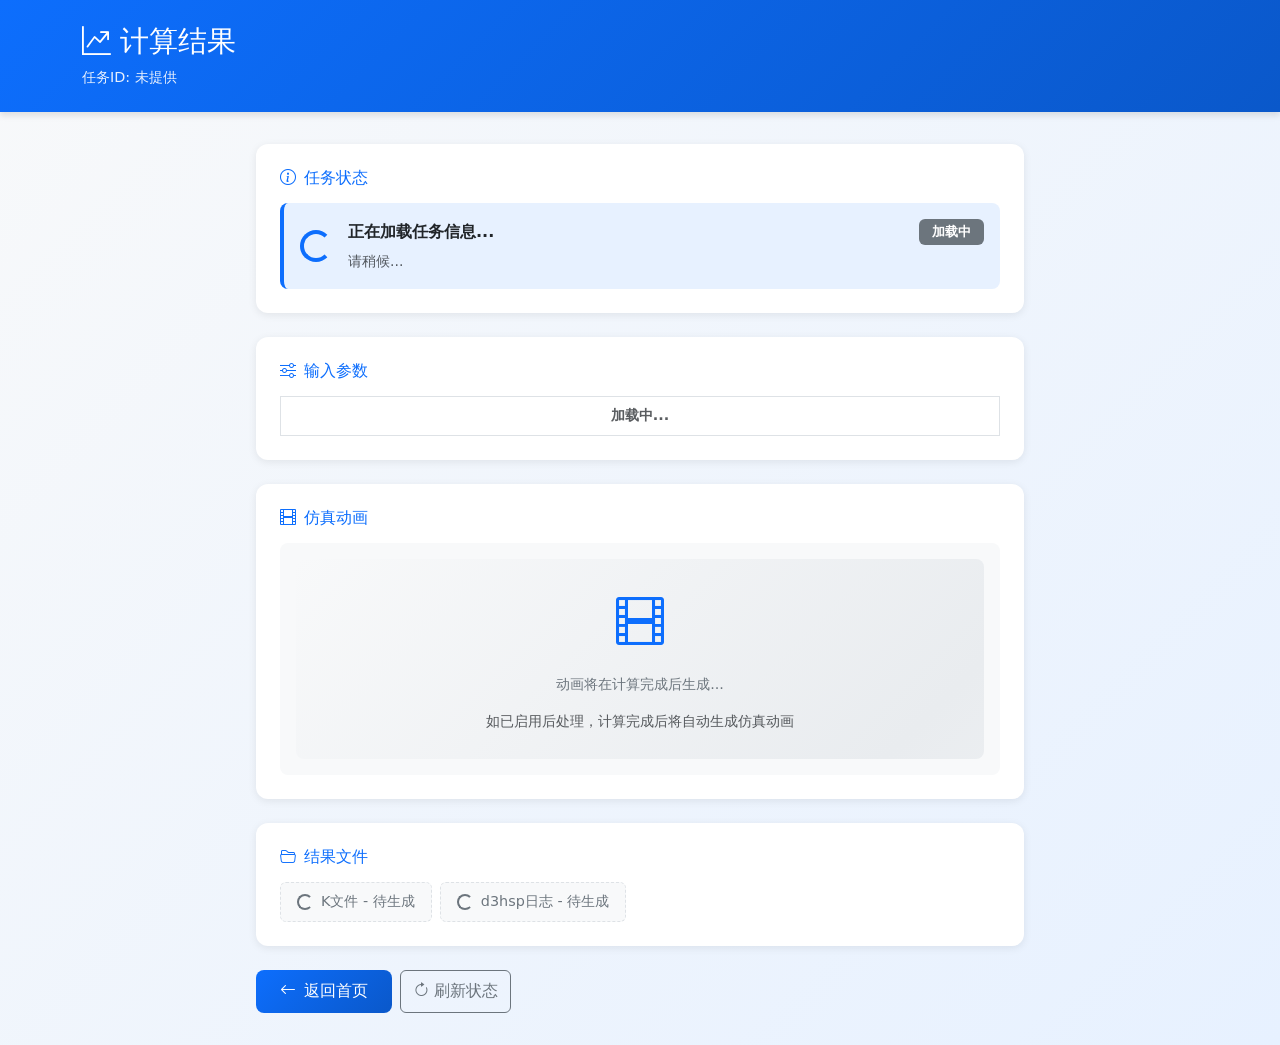
<file: frontend/output.html>
<!DOCTYPE html>
<html lang="zh-CN">
<head>
    <meta charset="UTF-8">
    <meta name="viewport" content="width=device-width, initial-scale=1.0">
    <title>计算结果 - LS-DYNA仿真系统</title>

    <!-- Bootstrap CSS -->
    <link href="https://cdn.jsdelivr.net/npm/bootstrap@5.3.0/dist/css/bootstrap.min.css" rel="stylesheet">
    <!-- Bootstrap Icons -->
    <link href="https://cdn.jsdelivr.net/npm/bootstrap-icons@1.10.0/font/bootstrap-icons.css" rel="stylesheet">

    <style>
        :root {
            --primary-blue: #0d6efd;
            --light-blue: #e7f1ff;
            --dark-blue: #0a58ca;
        }

        body {
            background: linear-gradient(135deg, #f8f9fa 0%, var(--light-blue) 100%);
            min-height: 100vh;
        }

        .header {
            background: linear-gradient(135deg, var(--primary-blue), var(--dark-blue));
            color: white;
            padding: 1.5rem 0;
            margin-bottom: 2rem;
            box-shadow: 0 4px 6px rgba(0, 0, 0, 0.1);
        }

        .header h1 {
            font-size: 1.8rem;
            margin: 0;
        }

        .header p {
            margin: 0.5rem 0 0 0;
            opacity: 0.9;
            font-size: 0.9rem;
        }

        .main-container {
            max-width: 800px;
            margin: 0 auto;
            padding: 0 1rem 2rem 1rem;
        }

        .result-card {
            background: white;
            border-radius: 12px;
            box-shadow: 0 2px 8px rgba(0, 0, 0, 0.08);
            padding: 1.5rem;
            margin-bottom: 1.5rem;
        }

        .result-card h5 {
            color: var(--primary-blue);
            font-size: 1rem;
            margin-bottom: 1rem;
            display: flex;
            align-items: center;
            gap: 0.5rem;
        }

        .status-indicator {
            display: flex;
            align-items: center;
            gap: 1rem;
            padding: 1rem;
            border-radius: 8px;
            background: #f8f9fa;
        }

        .status-indicator.computing {
            background: var(--light-blue);
            border-left: 4px solid var(--primary-blue);
        }

        .status-indicator.completed {
            background: #d1e7dd;
            border-left: 4px solid #198754;
        }

        .status-indicator.failed {
            background: #f8d7da;
            border-left: 4px solid #dc3545;
        }

        .progress-bar-wrapper {
            margin-top: 1rem;
        }

        .progress {
            height: 8px;
            border-radius: 4px;
        }

        .param-table {
            font-size: 0.9rem;
        }

        .param-table th {
            background: #f8f9fa;
            font-weight: 500;
            width: 40%;
        }

        .param-table td {
            font-weight: 600;
        }

        .download-btn {
            display: inline-flex;
            align-items: center;
            gap: 0.5rem;
            padding: 0.5rem 1rem;
            border-radius: 6px;
            font-size: 0.9rem;
            transition: all 0.2s ease;
        }

        .download-btn:hover {
            transform: translateY(-1px);
        }

        .animation-preview {
            text-align: center;
            padding: 1rem;
            border-radius: 8px;
            background: #f8f9fa;
        }

        .animation-preview img {
            max-width: 100%;
            border-radius: 8px;
            box-shadow: 0 4px 12px rgba(0, 0, 0, 0.15);
        }

        .back-btn {
            background: linear-gradient(135deg, var(--primary-blue), var(--dark-blue));
            border: none;
            padding: 0.6rem 1.5rem;
            border-radius: 8px;
            color: white;
            text-decoration: none;
            display: inline-flex;
            align-items: center;
            gap: 0.5rem;
            transition: all 0.3s ease;
        }

        .back-btn:hover {
            color: white;
            transform: translateY(-2px);
            box-shadow: 0 4px 12px rgba(13, 110, 253, 0.4);
        }

        .pulse {
            animation: pulse 2s cubic-bezier(0.4, 0, 0.6, 1) infinite;
        }

        @keyframes pulse {
            0%, 100% { opacity: 1; }
            50% { opacity: 0.5; }
        }

        .badge-status {
            font-size: 0.8rem;
            padding: 0.4rem 0.8rem;
        }

        .error-details {
            background: #fff5f5;
            border: 1px solid #ffcccc;
            border-radius: 8px;
            padding: 1rem;
            margin-top: 1rem;
        }

        .d-none {
            display: none !important;
        }

        /* 执行中占位效果 */
        .placeholder-loading {
            background: linear-gradient(135deg, #f8f9fa 0%, #e9ecef 50%, #f8f9fa 100%);
            background-size: 200% 100%;
            animation: shimmer 1.5s infinite;
            border-radius: 8px;
            min-height: 200px;
            display: flex;
            flex-direction: column;
            align-items: center;
            justify-content: center;
            gap: 1rem;
        }

        @keyframes shimmer {
            0% { background-position: -200% 0; }
            100% { background-position: 200% 0; }
        }

        .placeholder-loading i {
            font-size: 3rem;
            color: var(--primary-blue);
            animation: pulse 2s cubic-bezier(0.4, 0, 0.6, 1) infinite;
        }

        .placeholder-loading p {
            color: #6c757d;
            margin: 0;
            font-size: 0.9rem;
        }

        /* 文件准备中效果 */
        .file-placeholder {
            display: inline-flex;
            align-items: center;
            gap: 0.5rem;
            padding: 0.5rem 1rem;
            border-radius: 6px;
            background: #f8f9fa;
            border: 1px dashed #dee2e6;
            color: #6c757d;
            font-size: 0.9rem;
        }

        .file-placeholder .spinner-border {
            width: 1rem;
            height: 1rem;
        }

        /* 状态时间线效果 */
        .status-timeline {
            display: flex;
            gap: 0.5rem;
            margin-top: 1rem;
            padding: 0.75rem;
            background: rgba(255,255,255,0.5);
            border-radius: 8px;
        }

        .timeline-step {
            flex: 1;
            text-align: center;
            position: relative;
        }

        .timeline-step::after {
            content: '';
            position: absolute;
            top: 10px;
            right: -0.25rem;
            width: 0.5rem;
            height: 2px;
            background: #dee2e6;
        }

        .timeline-step:last-child::after {
            display: none;
        }

        .timeline-step .step-icon {
            width: 24px;
            height: 24px;
            border-radius: 50%;
            background: #dee2e6;
            display: flex;
            align-items: center;
            justify-content: center;
            margin: 0 auto 0.25rem;
            font-size: 0.7rem;
            color: white;
        }

        .timeline-step.active .step-icon {
            background: var(--primary-blue);
            animation: pulse 2s cubic-bezier(0.4, 0, 0.6, 1) infinite;
        }

        .timeline-step.completed .step-icon {
            background: #198754;
        }

        .timeline-step .step-label {
            font-size: 0.7rem;
            color: #6c757d;
        }

        .timeline-step.active .step-label {
            color: var(--primary-blue);
            font-weight: 600;
        }

        .timeline-step.completed .step-label {
            color: #198754;
        }
    </style>
</head>
<body>
    <!-- 顶部标题栏 -->
    <div class="header">
        <div class="container">
            <h1><i class="bi bi-graph-up-arrow"></i> 计算结果</h1>
            <p>任务ID: <span id="taskIdDisplay">加载中...</span></p>
        </div>
    </div>

    <!-- 主内容区 -->
    <div class="main-container">
        <!-- 状态卡片 -->
        <div class="result-card" id="statusCard">
            <h5><i class="bi bi-info-circle"></i> 任务状态</h5>
            <div class="status-indicator computing" id="statusIndicator">
                <div class="spinner-border text-primary pulse" role="status" id="statusSpinner">
                    <span class="visually-hidden">加载中...</span>
                </div>
                <div class="flex-grow-1">
                    <div class="d-flex justify-content-between align-items-center mb-1">
                        <strong id="statusTitle">正在加载任务信息...</strong>
                        <span class="badge bg-secondary badge-status" id="statusBadge">加载中</span>
                    </div>
                    <small class="text-muted" id="statusDescription">请稍候...</small>
                </div>
            </div>
            <!-- 进度条 -->
            <div class="progress-bar-wrapper d-none" id="progressWrapper">
                <div class="progress">
                    <div class="progress-bar progress-bar-striped progress-bar-animated"
                         id="progressBar" role="progressbar" style="width: 0%"></div>
                </div>
                <small class="text-muted mt-1 d-block" id="progressText">进度: 0%</small>
            </div>

            <!-- 执行时间线 -->
            <div class="status-timeline d-none" id="statusTimeline">
                <div class="timeline-step" id="step-queue">
                    <div class="step-icon"><i class="bi bi-hourglass-split"></i></div>
                    <div class="step-label">排队</div>
                </div>
                <div class="timeline-step" id="step-kfile">
                    <div class="step-icon"><i class="bi bi-file-code"></i></div>
                    <div class="step-label">生成K文件</div>
                </div>
                <div class="timeline-step" id="step-compute">
                    <div class="step-icon"><i class="bi bi-cpu"></i></div>
                    <div class="step-label">LS-DYNA计算</div>
                </div>
                <div class="timeline-step" id="step-postprocess">
                    <div class="step-icon"><i class="bi bi-film"></i></div>
                    <div class="step-label">后处理</div>
                </div>
                <div class="timeline-step" id="step-done">
                    <div class="step-icon"><i class="bi bi-check-lg"></i></div>
                    <div class="step-label">完成</div>
                </div>
            </div>
        </div>

        <!-- 错误信息 -->
        <div class="result-card d-none" id="errorCard">
            <h5 class="text-danger"><i class="bi bi-exclamation-triangle-fill"></i> 错误详情</h5>
            <div class="error-details">
                <p class="mb-0" id="errorMessage">未知错误</p>
            </div>
            <div class="mt-3 d-none" id="errorLogDownload">
                <button class="btn btn-outline-danger btn-sm" onclick="downloadErrorLog()">
                    <i class="bi bi-file-text"></i> 下载错误日志
                </button>
            </div>
        </div>

        <!-- 输入参数 -->
        <div class="result-card" id="paramsCard">
            <h5><i class="bi bi-sliders"></i> 输入参数</h5>
            <table class="table table-bordered param-table mb-0">
                <tbody id="paramsTableBody">
                    <tr><td colspan="3" class="text-center text-muted">加载中...</td></tr>
                </tbody>
            </table>
        </div>

        <!-- 仿真动画结果 -->
        <div class="result-card" id="animationCard">
            <h5><i class="bi bi-film"></i> 仿真动画</h5>
            <div class="animation-preview" id="animationPreview">
                <!-- 默认显示等待占位 -->
                <div class="placeholder-loading" id="animationPlaceholder">
                    <i class="bi bi-film"></i>
                    <p>动画将在计算完成后生成...</p>
                    <small class="text-muted">如已启用后处理，计算完成后将自动生成仿真动画</small>
                </div>
            </div>
            <div class="mt-3 text-center d-none" id="animationDownloadArea">
                <button class="btn btn-primary download-btn" onclick="downloadGif()">
                    <i class="bi bi-download"></i> 下载动画
                </button>
            </div>
        </div>

        <!-- 结果文件下载 -->
        <div class="result-card" id="downloadCard">
            <h5><i class="bi bi-folder2-open"></i> 结果文件</h5>
            <!-- 等待中占位 -->
            <div id="downloadPlaceholder">
                <div class="d-flex flex-wrap gap-2">
                    <div class="file-placeholder">
                        <div class="spinner-border spinner-border-sm" role="status"></div>
                        <span>K文件 - 待生成</span>
                    </div>
                    <div class="file-placeholder">
                        <div class="spinner-border spinner-border-sm" role="status"></div>
                        <span>d3hsp日志 - 待生成</span>
                    </div>
                </div>
            </div>
            <!-- 实际下载按钮 -->
            <div class="d-none" id="downloadButtons">
                <div class="d-flex flex-wrap gap-2">
                    <button class="btn btn-primary download-btn" onclick="downloadKFile()">
                        <i class="bi bi-file-code"></i> K文件
                    </button>
                    <button class="btn btn-outline-primary download-btn d-none" id="d3hspBtn" onclick="downloadD3hsp()">
                        <i class="bi bi-file-text"></i> d3hsp日志
                    </button>
                </div>
                <div class="mt-2">
                    <small class="text-muted">
                        <i class="bi bi-clock"></i> 完成时间: <span id="completeTime">-</span>
                    </small>
                </div>
            </div>
        </div>

        <!-- 操作按钮 -->
        <div class="d-flex gap-2 mt-4">
            <a href="index.html" class="back-btn">
                <i class="bi bi-arrow-left"></i> 返回首页
            </a>
            <button class="btn btn-outline-secondary" id="refreshBtn" onclick="loadTaskStatus()">
                <i class="bi bi-arrow-clockwise"></i> 刷新状态
            </button>
        </div>
    </div>

    <!-- Bootstrap JS -->
    <script src="https://cdn.jsdelivr.net/npm/bootstrap@5.3.0/dist/js/bootstrap.bundle.min.js"></script>

    <script>
        // API基础URL - 动态获取，自适应任意 IP:Port 配置
        const API_BASE = `${window.location.origin}/api`;
        let currentTaskId = null;
        let pollingInterval = null;

        // 状态映射 (扩展了新状态码)
        const STATUS_MAP = {
            0: { name: '待提交', badge: 'secondary', class: '' },
            1: { name: '排队中', badge: 'warning', class: 'computing' },
            2: { name: '生成K文件', badge: 'info', class: 'computing' },
            3: { name: '已完成', badge: 'success', class: 'completed' },
            4: { name: '已失败', badge: 'danger', class: 'failed' },
            5: { name: '已中止', badge: 'dark', class: 'failed' },
            6: { name: '计算中', badge: 'primary', class: 'computing' },
            7: { name: '后处理中', badge: 'info', class: 'computing' }
        };

        // 获取URL参数
        function getQueryParam(param) {
            const urlParams = new URLSearchParams(window.location.search);
            return urlParams.get(param);
        }

        // 渲染参数表格
        function renderParams(params) {
            const tbody = document.getElementById('paramsTableBody');
            const rows = [
                { name: '弹丸初速度', value: params.velocity_z, unit: 'm/s' },
                { name: '弹丸屈服强度', value: params.bullet_yield_stress, unit: 'MPa' },
                { name: '靶板屈服强度', value: params.target_yield_stress, unit: 'MPa' },
                { name: '静摩擦系数', value: params.friction_static, unit: '-' },
                { name: '动摩擦系数', value: params.friction_dynamic, unit: '-' },
                { name: '仿真终止时间', value: params.simulation_endtime, unit: 'µs' }
            ];

            tbody.innerHTML = rows.map(row => `
                <tr>
                    <th>${row.name}</th>
                    <td>${row.value}</td>
                    <td>${row.unit}</td>
                </tr>
            `).join('');
        }

        // 更新状态显示
        function updateStatusDisplay(task) {
            const status = task.status;
            const statusInfo = STATUS_MAP[status] || { name: '未知', badge: 'secondary', class: '' };
            const progress = task.progress || 0;

            // 更新状态指示器样式
            const statusIndicator = document.getElementById('statusIndicator');
            statusIndicator.className = `status-indicator ${statusInfo.class}`;

            // 更新状态徽章
            const statusBadge = document.getElementById('statusBadge');
            statusBadge.className = `badge bg-${statusInfo.badge} badge-status`;
            statusBadge.textContent = statusInfo.name;

            // 获取元素
            const statusTitle = document.getElementById('statusTitle');
            const statusDescription = document.getElementById('statusDescription');
            const statusSpinner = document.getElementById('statusSpinner');
            const progressWrapper = document.getElementById('progressWrapper');
            const progressBar = document.getElementById('progressBar');
            const progressText = document.getElementById('progressText');

            // 更新时间线
            updateTimeline(status);

            // 更新占位符状态（执行中状态）
            const runningStates = [0, 1, 2, 6, 7];
            if (runningStates.includes(status)) {
                updateAnimationPlaceholder(status, task.enable_postprocess);
                updateDownloadPlaceholder(status);
            }

            // 根据状态显示不同内容
            switch (status) {
                case 0: // 待提交
                    statusTitle.textContent = '参数已保存';
                    statusDescription.textContent = '等待提交计算';
                    statusSpinner.style.display = 'none';
                    progressWrapper.classList.add('d-none');
                    break;

                case 1: // 排队中
                    statusTitle.textContent = '排队等待中';
                    statusDescription.textContent = '任务已加入执行队列，请耐心等待...';
                    statusSpinner.style.display = 'block';
                    progressWrapper.classList.add('d-none');
                    break;

                case 2: // 生成K文件
                    statusTitle.textContent = '正在生成K文件';
                    statusDescription.textContent = '正在根据参数生成LS-DYNA输入文件...';
                    statusSpinner.style.display = 'block';
                    updateProgress(progress, progressWrapper, progressBar, progressText);
                    break;

                case 6: // 计算中
                    statusTitle.textContent = 'LS-DYNA计算中';
                    statusDescription.textContent = '正在进行有限元仿真计算，请耐心等待...';
                    statusSpinner.style.display = 'block';
                    updateProgress(progress, progressWrapper, progressBar, progressText);
                    break;

                case 7: // 后处理中
                    statusTitle.textContent = '后处理中';
                    statusDescription.textContent = '正在生成仿真动画...';
                    statusSpinner.style.display = 'block';
                    updateProgress(progress, progressWrapper, progressBar, progressText);
                    break;

                case 3: // 已完成
                    statusTitle.innerHTML = '<i class="bi bi-check-circle-fill text-success me-1"></i>计算完成';
                    statusDescription.textContent = '仿真计算已成功完成';
                    statusSpinner.style.display = 'none';
                    progressWrapper.classList.add('d-none');
                    showResults(task);
                    stopPolling();
                    break;

                case 4: // 失败
                    statusTitle.innerHTML = '<i class="bi bi-x-circle-fill text-danger me-1"></i>计算失败';
                    statusDescription.textContent = '任务执行过程中发生错误';
                    statusSpinner.style.display = 'none';
                    progressWrapper.classList.add('d-none');
                    showError(task);
                    stopPolling();
                    break;

                case 5: // 中止
                    statusTitle.textContent = '任务已中止';
                    statusDescription.textContent = '任务被手动中止';
                    statusSpinner.style.display = 'none';
                    progressWrapper.classList.add('d-none');
                    stopPolling();
                    break;
            }
        }

        // 更新进度条
        function updateProgress(progress, wrapper, bar, text) {
            wrapper.classList.remove('d-none');
            bar.style.width = `${progress}%`;
            text.textContent = `进度: ${progress}%`;
        }

        // 显示结果
        function showResults(task) {
            // 切换下载区域：隐藏占位符，显示实际按钮
            document.getElementById('downloadPlaceholder').classList.add('d-none');
            document.getElementById('downloadButtons').classList.remove('d-none');
            document.getElementById('completeTime').textContent = task.end_time || '-';

            // 如果有d3hsp路径，显示下载按钮
            if (task.d3hsp_path) {
                document.getElementById('d3hspBtn').classList.remove('d-none');
            }

            // 处理动画显示区域
            const animationPreview = document.getElementById('animationPreview');
            const animationDownloadArea = document.getElementById('animationDownloadArea');

            if (task.gif_path) {
                // 有动画文件 - 显示动画
                const filePath = task.gif_path.toLowerCase();
                const apiUrl = `${API_BASE}/task/${currentTaskId}/result/gif?t=${Date.now()}`;

                if (filePath.endsWith('.gif')) {
                    // GIF使用img标签
                    animationPreview.innerHTML = `
                        <img id="animationGif" src="${apiUrl}" alt="仿真动画"
                             style="max-width: 100%; border-radius: 8px; box-shadow: 0 4px 12px rgba(0, 0, 0, 0.15);">
                    `;
                } else if (filePath.endsWith('.avi') || filePath.endsWith('.mp4')) {
                    // 视频文件使用video标签
                    animationPreview.innerHTML = `
                        <video id="animationVideo" controls autoplay loop muted
                               style="max-width: 100%; border-radius: 8px; box-shadow: 0 4px 12px rgba(0, 0, 0, 0.15);">
                            <source src="${apiUrl}" type="video/${filePath.endsWith('.mp4') ? 'mp4' : 'x-msvideo'}">
                            您的浏览器不支持视频播放，请下载后查看。
                        </video>
                        <p class="text-muted mt-2" style="font-size: 0.85rem;">
                            <i class="bi bi-info-circle"></i>
                            如果视频无法播放，请点击下方按钮下载后使用本地播放器观看
                        </p>
                    `;
                } else {
                    // 其他格式显示下载提示
                    animationPreview.innerHTML = `
                        <div class="text-center text-muted py-4">
                            <i class="bi bi-file-play" style="font-size: 3rem;"></i>
                            <p class="mt-2">动画文件已生成，请点击下方按钮下载查看</p>
                        </div>
                    `;
                }
                // 显示下载按钮
                animationDownloadArea.classList.remove('d-none');
            } else {
                // 没有动画文件 - 显示完成提示
                animationPreview.innerHTML = `
                    <div class="text-center py-4">
                        <i class="bi bi-check-circle text-success" style="font-size: 3rem;"></i>
                        <p class="mt-2 text-muted">计算已完成，未生成动画文件</p>
                        <small class="text-muted">（如需动画，请在提交时启用后处理选项）</small>
                    </div>
                `;
            }
        }

        // 显示错误
        function showError(task) {
            document.getElementById('errorCard').classList.remove('d-none');
            document.getElementById('errorMessage').textContent = task.error_message || '未知错误';

            // 如果有错误日志，显示下载按钮
            if (task.error_log_path) {
                document.getElementById('errorLogDownload').classList.remove('d-none');
            }
        }

        // 加载任务状态
        async function loadTaskStatus() {
            if (!currentTaskId) {
                alert('错误：缺少task_id参数');
                return;
            }

            try {
                const response = await fetch(`${API_BASE}/task/${currentTaskId}`);

                if (response.status === 404) {
                    showTaskNotFound();
                    return;
                }

                if (!response.ok) {
                    throw new Error('查询任务失败');
                }

                const task = await response.json();

                // 显示参数
                if (task.input_params) {
                    renderParams(task.input_params);
                }

                // 更新状态显示
                updateStatusDisplay(task);

                // 根据状态决定是否轮询
                const runningStates = [1, 2, 6, 7];
                if (runningStates.includes(task.status)) {
                    startPolling();
                } else {
                    stopPolling();
                }

            } catch (error) {
                console.error('加载任务状态失败:', error);
                alert('加载任务状态失败: ' + error.message);
            }
        }

        // 显示任务不存在
        function showTaskNotFound() {
            const statusIndicator = document.getElementById('statusIndicator');
            statusIndicator.className = 'status-indicator failed';

            document.getElementById('statusSpinner').style.display = 'none';
            document.getElementById('statusTitle').innerHTML =
                '<i class="bi bi-exclamation-triangle-fill text-danger me-1"></i>任务不存在';
            document.getElementById('statusDescription').textContent =
                '未找到该任务ID对应的记录，请检查任务ID是否正确';
            document.getElementById('statusBadge').className = 'badge bg-danger badge-status';
            document.getElementById('statusBadge').textContent = '不存在';
            document.getElementById('paramsCard').classList.add('d-none');
            document.getElementById('progressWrapper').classList.add('d-none');

            stopPolling();
        }

        // 开始轮询
        function startPolling() {
            if (pollingInterval) return;
            pollingInterval = setInterval(loadTaskStatus, 3000);
        }

        // 停止轮询
        function stopPolling() {
            if (pollingInterval) {
                clearInterval(pollingInterval);
                pollingInterval = null;
            }
        }

        // 更新时间线状态
        function updateTimeline(currentStatus) {
            const timeline = document.getElementById('statusTimeline');
            const steps = {
                'step-queue': { completedAt: [2, 6, 7, 3], activeAt: [1] },
                'step-kfile': { completedAt: [6, 7, 3], activeAt: [2] },
                'step-compute': { completedAt: [7, 3], activeAt: [6] },
                'step-postprocess': { completedAt: [3], activeAt: [7] },
                'step-done': { completedAt: [], activeAt: [3] }
            };

            // 任务执行中时显示时间线
            const runningStates = [1, 2, 6, 7, 3];
            if (runningStates.includes(currentStatus)) {
                timeline.classList.remove('d-none');
            } else {
                timeline.classList.add('d-none');
            }

            // 更新每个步骤的状态
            for (const [stepId, config] of Object.entries(steps)) {
                const stepEl = document.getElementById(stepId);
                stepEl.classList.remove('active', 'completed');

                if (config.completedAt.includes(currentStatus)) {
                    stepEl.classList.add('completed');
                } else if (config.activeAt.includes(currentStatus)) {
                    stepEl.classList.add('active');
                }
            }
        }

        // 更新动画占位符状态
        function updateAnimationPlaceholder(status, hasPostprocess) {
            const placeholder = document.getElementById('animationPlaceholder');
            if (!placeholder) return;

            const messages = {
                0: { icon: 'bi-film', text: '动画将在计算完成后生成...', sub: '请先提交计算任务' },
                1: { icon: 'bi-hourglass-split', text: '排队等待中...', sub: '任务将按顺序执行' },
                2: { icon: 'bi-file-code', text: '正在生成K文件...', sub: '准备计算输入文件' },
                6: { icon: 'bi-cpu', text: 'LS-DYNA计算进行中...', sub: '这可能需要几分钟，请耐心等待' },
                7: { icon: 'bi-camera-reels', text: '正在生成仿真动画...', sub: '后处理阶段，即将完成' }
            };

            const msg = messages[status];
            if (msg) {
                placeholder.innerHTML = `
                    <i class="bi ${msg.icon}"></i>
                    <p>${msg.text}</p>
                    <small class="text-muted">${msg.sub}</small>
                `;
            }
        }

        // 更新下载区占位符状态
        function updateDownloadPlaceholder(status) {
            const placeholder = document.getElementById('downloadPlaceholder');
            if (!placeholder) return;

            const statusText = {
                0: '待提交',
                1: '排队中',
                2: '生成中',
                6: '计算中',
                7: '后处理中'
            };

            const text = statusText[status] || '准备中';

            placeholder.innerHTML = `
                <div class="d-flex flex-wrap gap-2">
                    <div class="file-placeholder">
                        <div class="spinner-border spinner-border-sm" role="status"></div>
                        <span>K文件 - ${status >= 2 ? '已生成' : text}</span>
                    </div>
                    <div class="file-placeholder">
                        <div class="spinner-border spinner-border-sm" role="status"></div>
                        <span>d3hsp日志 - ${status >= 6 ? '生成中' : text}</span>
                    </div>
                </div>
            `;
        }

        // 下载K文件
        function downloadKFile() {
            window.location.href = `${API_BASE}/task/${currentTaskId}/result/k_file`;
        }

        // 下载d3hsp日志
        function downloadD3hsp() {
            window.location.href = `${API_BASE}/task/${currentTaskId}/result/d3hsp`;
        }

        // 下载GIF动画
        function downloadGif() {
            window.location.href = `${API_BASE}/task/${currentTaskId}/result/gif`;
        }

        // 下载错误日志
        function downloadErrorLog() {
            window.location.href = `${API_BASE}/task/${currentTaskId}/result/error_log`;
        }

        // 页面加载
        document.addEventListener('DOMContentLoaded', async function() {
            currentTaskId = getQueryParam('task_id');

            if (!currentTaskId) {
                alert('错误：缺少task_id参数');
                document.getElementById('taskIdDisplay').textContent = '未提供';
                return;
            }

            document.getElementById('taskIdDisplay').textContent = currentTaskId;
            await loadTaskStatus();
        });

        // 页面卸载时停止轮询
        window.addEventListener('beforeunload', stopPolling);
    </script>
</body>
</html>
</file>
